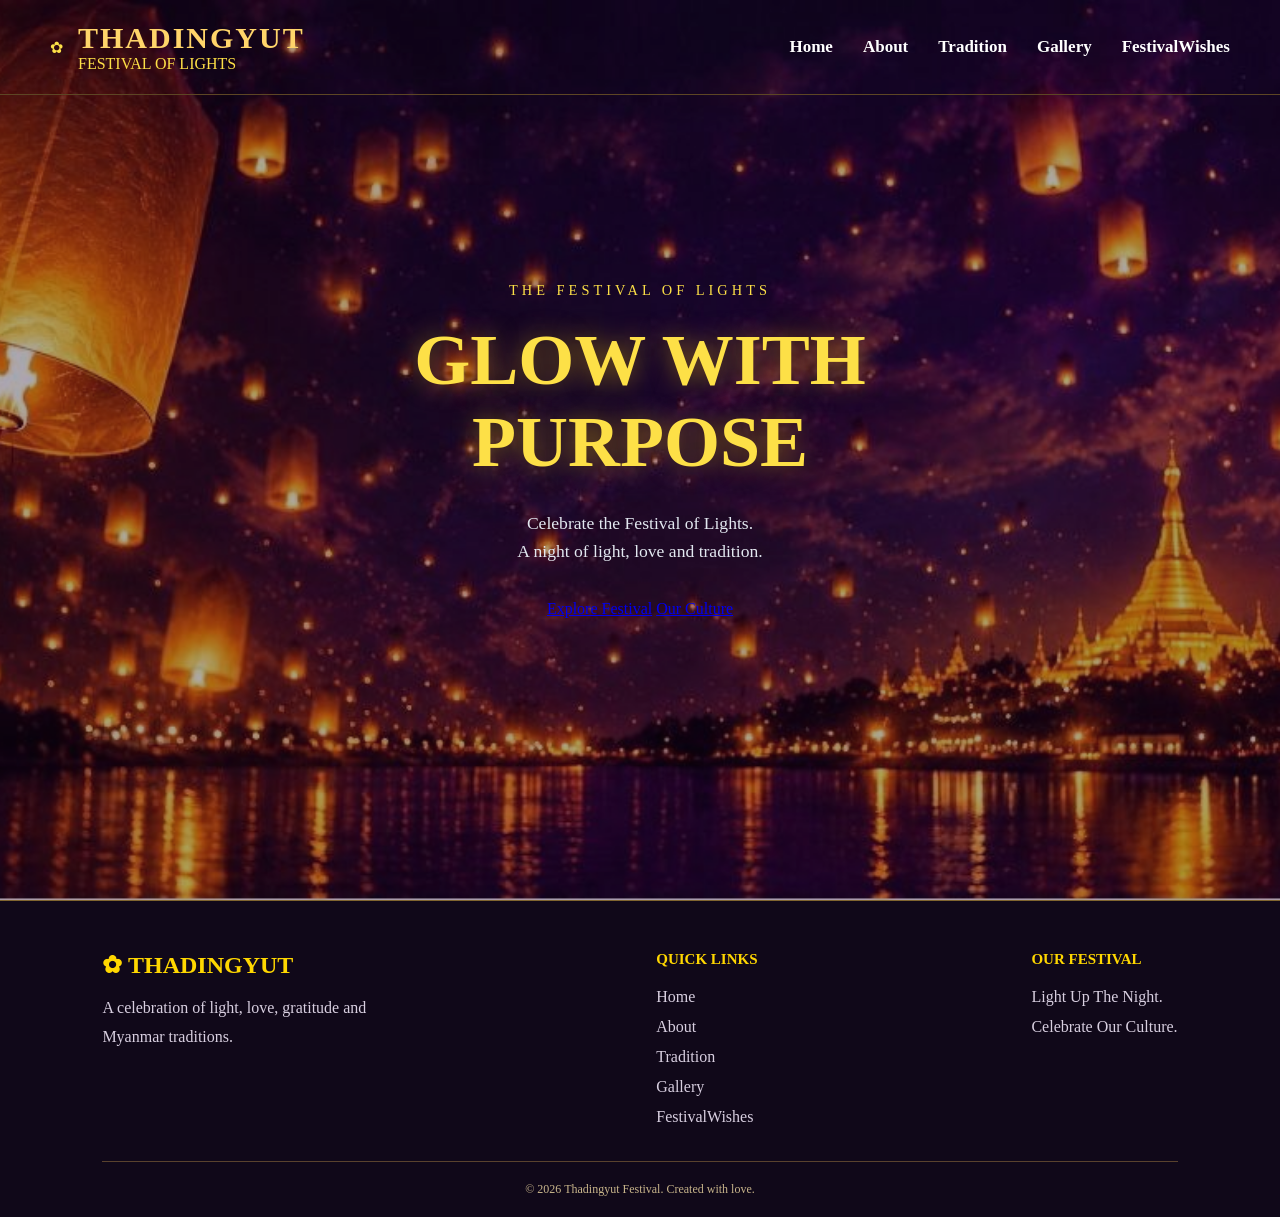
<file: index.html>
<!DOCTYPE html>
<html lang="en">
    <head>
        <meta charset="UTF-8">
        <meta name="viewport" content="width=device-width, initial-scale=1.0">
        <title>Thadingyut Festival</title>
        <link rel="stylesheet" href="style.css">
    </head>

</html>
<body>
    <section class="home" id="home">

        <div class="overlay"></div>
    
        <div class="content">
            <p>THE FESTIVAL OF LIGHTS</p>
    
            <h1>
                <span class="glow-text">GLOW WITH</span><br>
                <span class="gold-glow">PURPOSE</span>

                
            </h1>
    
            <p>
                Celebrate the Festival of Lights.<br>
                A night of light, love and tradition.
            </p>
    
            <a href="#About">Explore Festival</a>
            <a href="#tradition">Our Culture</a>
        </div>
    
    </section>
    <header class="header">
        <nav class="navbar">
    
            <a href="#home" class="logo">
                <span>✿</span>
                <div>
                    <h2>THADINGYUT</h2>
                    <p>FESTIVAL OF LIGHTS</p>
                </div>
            </a>
    
            <ul class="nav-links">
                <li><a href="#home">Home</a></li>
                <li><a href="#about">About</a></li>
                <li><a href="#tradition">Tradition</a></li>
                <li><a href="#gallery">Gallery</a></li>
                <li><a href="#festivalwishes">FestivalWishes</a></li>
            </ul>
    
        </nav>
    </header>
    <footer class="footer" id="contact">

        <div class="footer-content">
    
            <div class="footer-brand">
                <h2>✿ THADINGYUT</h2>
                <p>
                    A celebration of light, love,
                    gratitude and Myanmar traditions.
                </p>
            </div>
    
            <div class="footer-links">
                <h3>QUICK LINKS</h3>
                <a href="#home">Home</a>
                <a href="#about">About</a>
                <a href="#tradition">Tradition</a>
                <a href="#gallery">Gallery</a>
                <a herf="festivalwishes">FestivalWishes</a>
            </div>
    
            <div class="footer-message">
                <h3>OUR FESTIVAL</h3>
                <p>Light Up The Night.</p>
                <p>Celebrate Our Culture.</p>
            </div>
    
        </div>
    
        <div class="footer-bottom">
            <p>
                © 2026 Thadingyut Festival.
                Created with love.
            </p>
        </div>
    
    </footer>
    
</body>
</html>
</file>
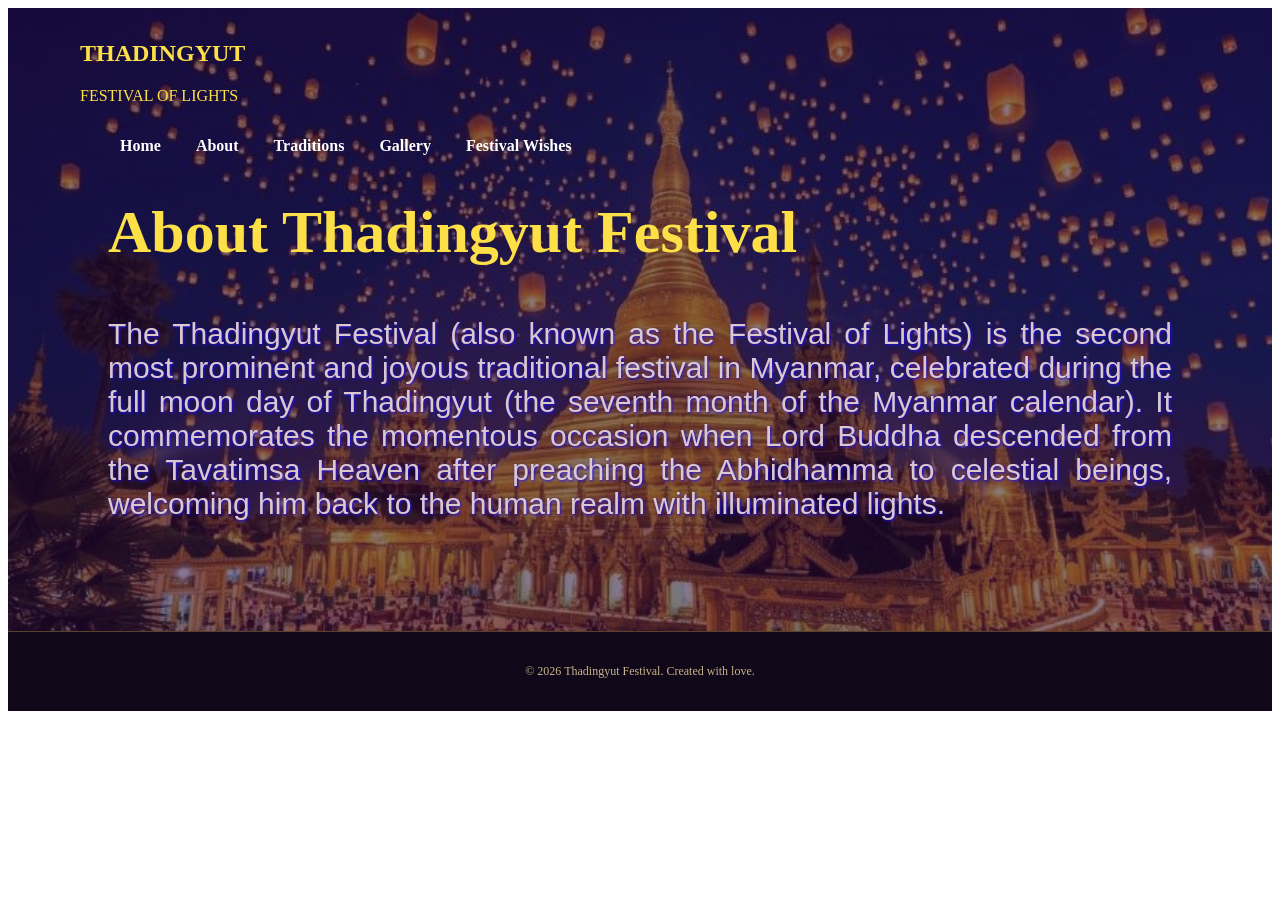
<file: about.html>
<!DOCTYPE html>
<html lang="en">
<head>
    <meta charset="UTF-8">
    <meta name="viewport" content="width=device-width, initial-scale=1.0">
    <title>About Thadingyut</title>
    <link rel="stylesheet" href="about.css">
</head>
<body>

    <section class="bg">
        <div class="overlay"></div>
        <div class="about">
            <h1>About Thadingyut Festival</h1>
             <p>
                The Thadingyut Festival (also known as the Festival of Lights) is the second most prominent and joyous traditional festival in Myanmar, celebrated during the full moon day of Thadingyut (the seventh month of the Myanmar calendar). It commemorates the momentous occasion when Lord Buddha descended from the Tavatimsa Heaven after preaching the Abhidhamma to celestial beings, welcoming him back to the human realm with illuminated lights.
            </p>
        </div>
    </section>

    <header>
        <div class="logo">
           <div>
             <h2>Thadingyut</h2>
             <p>festival of lights</p>
            </div> 
        </div>
        <div class="nav">
            <ul>
                <li><a href="index.html">Home</a></li>
                <li><a href="about.html">About</a></li>
                <li><a href="tradition.html">Traditions</a></li>
                <li><a href="gallery.html">Gallery</a></li>
                <li><a href="wish.html">Festival Wishes</a></li>
            </ul>
        </div>
    </header>

    <footer>
        <div class="footer-bottom">
            <p>
                &copy; 2026 Thadingyut Festival.
                Created with love.
            </p>
        </div>
    </footer>

</body>
</html>
</file>
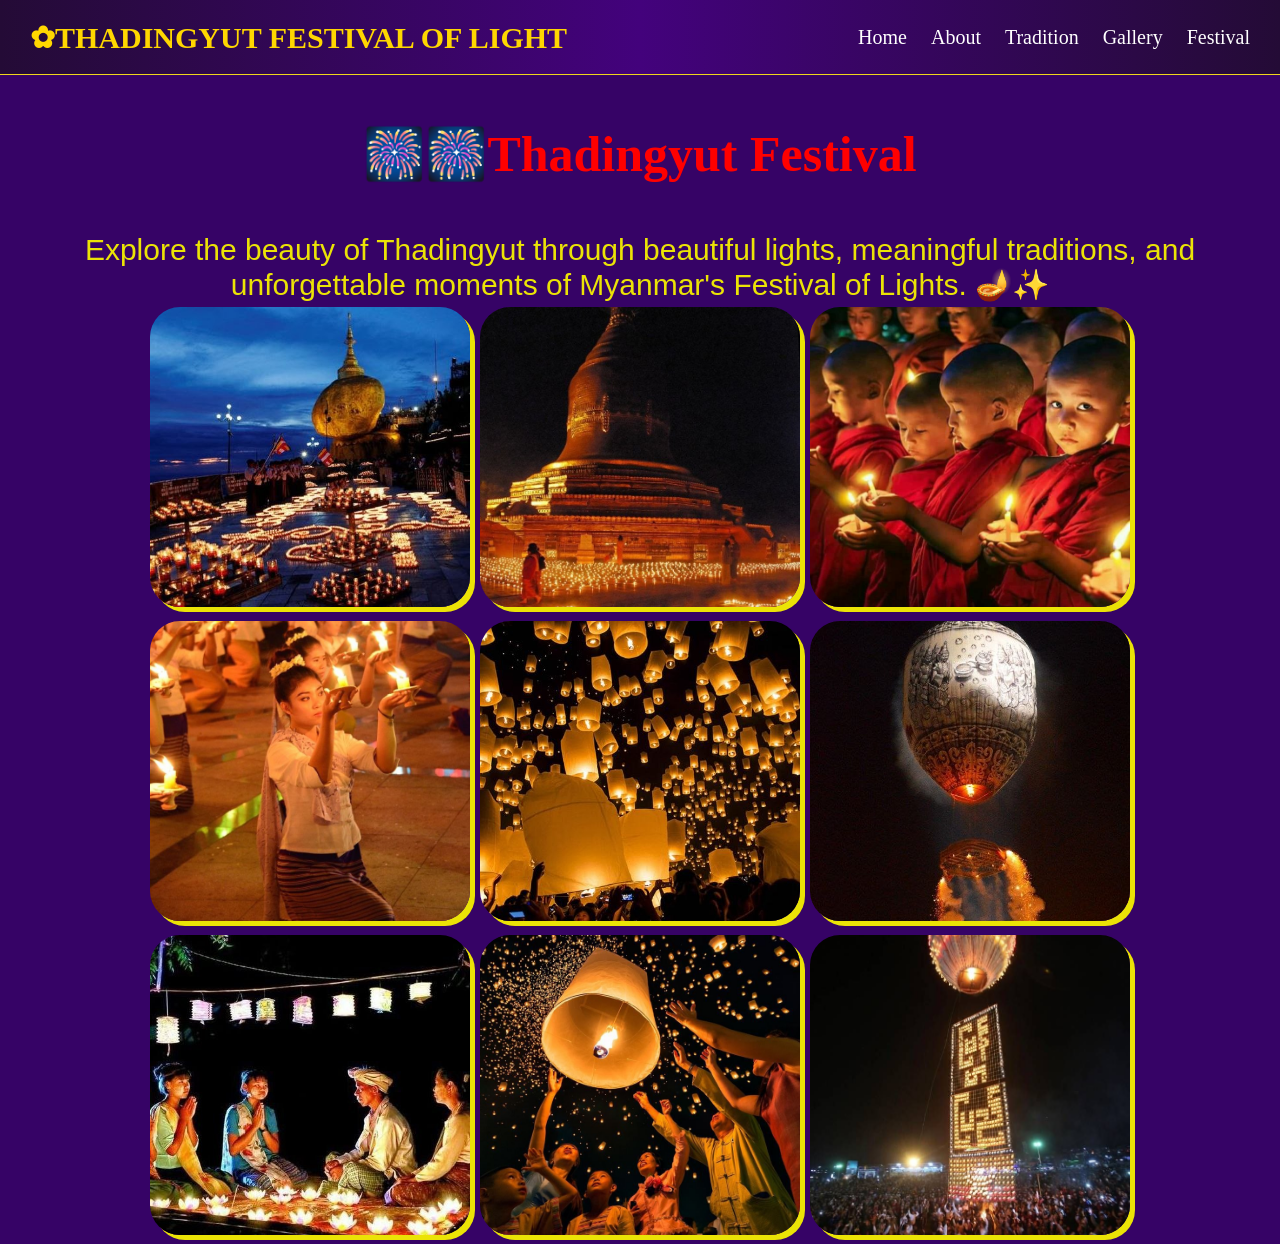
<file: gallery.html>
<!DOCTYPE html>
<html lang="en">
<head>
    <meta charset="UTF-8">
    <meta name="viewport" content="width=device-width, initial-scale=1.0">
    <title>Gallery</title>
    <link rel="stylesheet" href="gallery.css">
</head>
<body>
  <div class="navbar">
    <div class="logo">✿THADINGYUT FESTIVAL OF LIGHT</div>
      <div class="nav-link">
        <a href="index.html">Home</a>
        <a href="about.html">About</a>
        <a href="tradition.html">Tradition</a>
        <a href="gallery.html">Gallery</a>
        <a href="wish.html">Festival</a>
      </div>
  </div>

    <!-- -----------gallery-------- -->
<h1 id="gallery">🎆🎆Thadingyut Festival</h1>
<p class="paragraph">Explore the beauty of Thadingyut through beautiful lights, meaningful traditions, and unforgettable moments of Myanmar's Festival of Lights. 🪔✨</p>
<div class="gallery">
    <div><img src="image2/pagoda.jpg" alt="" width="100%"></div>
    <div><img src="image2/pagoda1.jpg" alt="" width="100%"></div>
    <div><img src="image2/pagoda2.jpg" alt="" width="100%"></div>
    <div><img src="image2/pagoda3.jpg" alt="" width="100%"></div>
    <div><img src="image2/light1.jpg" alt="" width="100%"></div>
    <div><img src="image2/pagoda5.jpg" alt="" width="100%"></div>
    <div><img src="image2/pagoda6.jpg" alt="" width="100%"></div>
    <div><img src="image2/pagoda7.jpg" alt="" width="100%"></div>
    <div><img src="image2/img9.jpg" alt="" width="100%"></div>
</div>
</body>
</html>
</file>
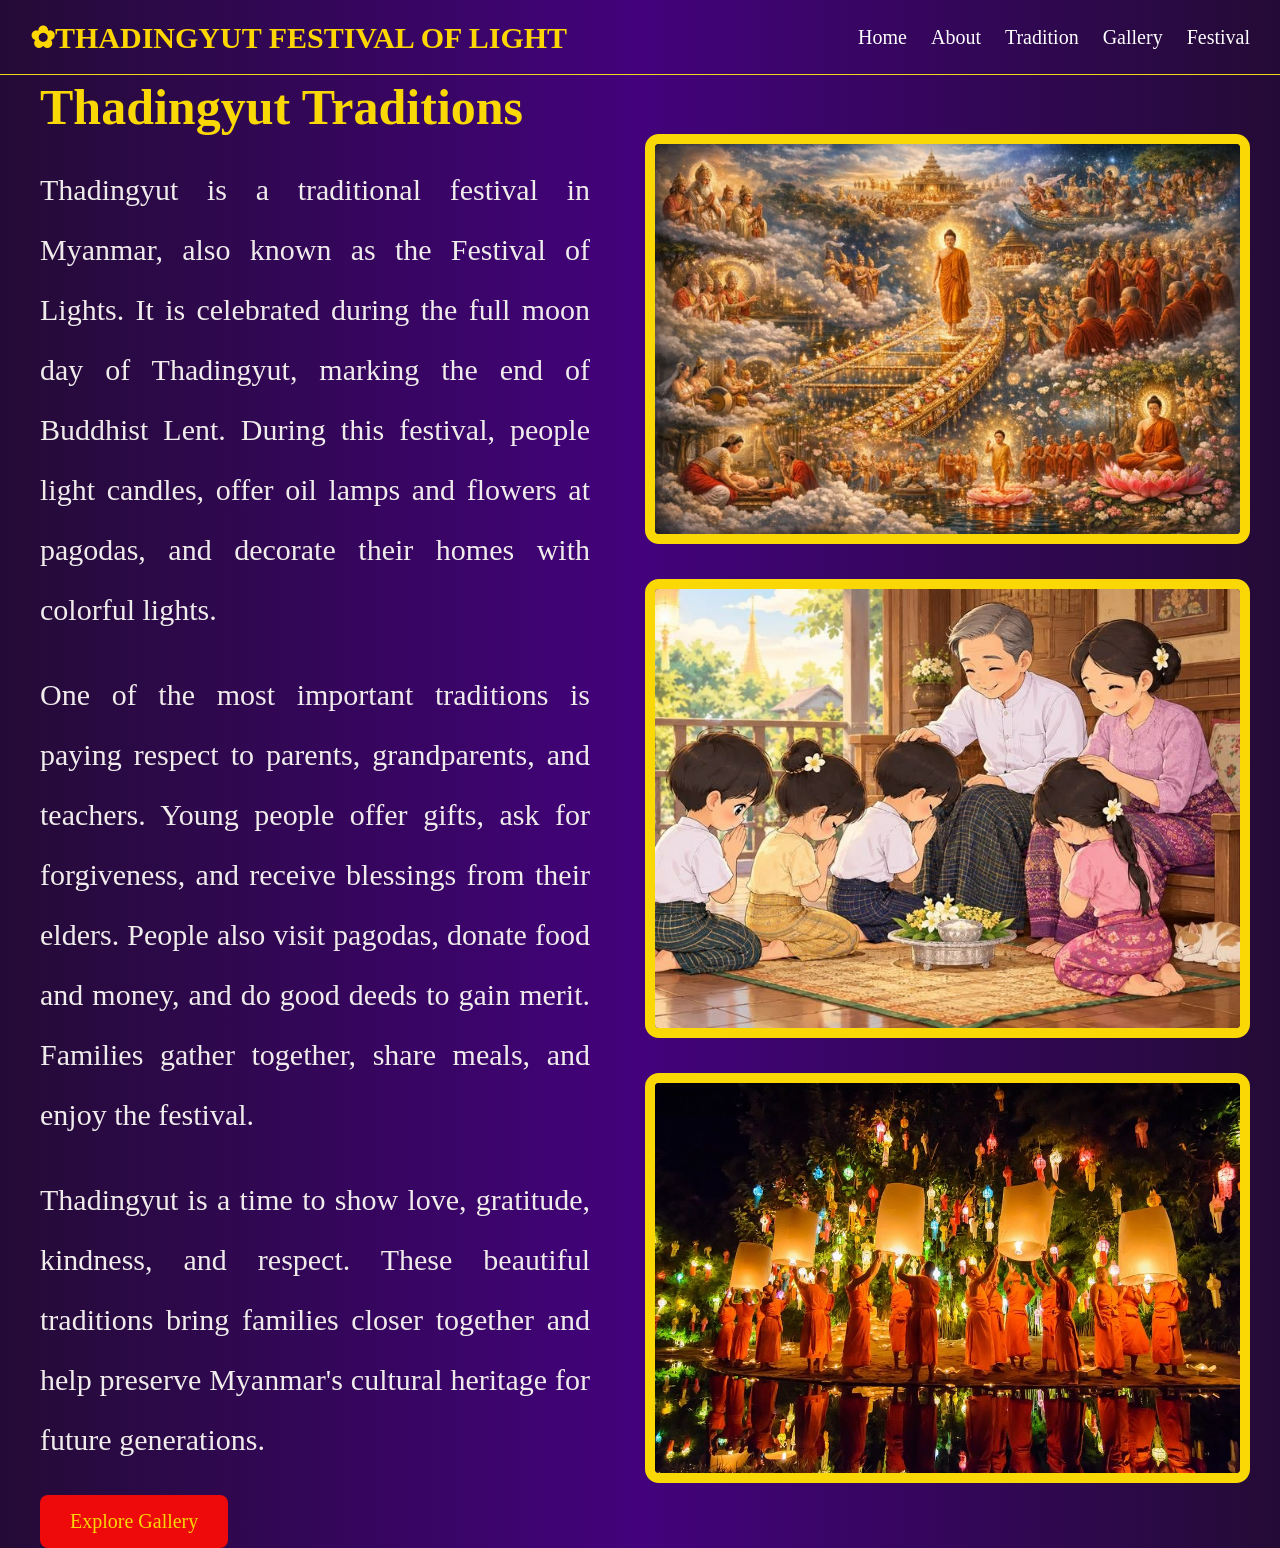
<file: tradition.html>
<!DOCTYPE html>
<html lang="en">
<head>
  <meta charset="UTF-8">
  <meta name="viewport" content="width=device-width, initial-scale=1.0">
  <title>Thadimgyut Tradition</title>
  <link rel="stylesheet" href="tradition.css">
</head>
<body>
  <div class="navbar">
    <div class="logo">✿THADINGYUT FESTIVAL OF LIGHT</div>
      <div class="nav-link">
        <a href="index.html">Home</a>
        <a href="about.html">About</a>
        <a href="tradition.html">Tradition</a>
        <a href="gallery.html">Gallery</a>
        <a href="wish.html">Festival</a>
      </div>
  </div>
  
  
   <section class="traditions" id="traditions">

  <div class="tradition-content">

    <div class="tradition-text">
      <h2>Thadingyut Traditions</h2>
      <p>Thadingyut is a traditional festival in Myanmar, also known as the Festival of Lights. It is celebrated during the full moon day of Thadingyut, marking the end of Buddhist Lent. During this festival, people light candles, offer oil lamps and flowers at pagodas, and decorate their homes with colorful lights.</p>

      <p>One of the most important traditions is paying respect to parents, grandparents, and teachers. Young people offer gifts, ask for forgiveness, and receive blessings from their elders. People also visit pagodas, donate food and money, and do good deeds to gain merit. Families gather together, share meals, and enjoy the festival.</p>

      <p>Thadingyut is a time to show love, gratitude, kindness, and respect. These beautiful traditions bring families closer together and help preserve Myanmar's cultural heritage for future generations.</p>
      <a href="gallery.html" class="tradition-btn" title="✨🙏Illuminating moments from the Festival of Lights 🕯️✨ Click here to explore our beautiful gallery👆👆">Explore Gallery</a>
    </div>

    <div class="tradition-images">

      <img src="image2/buddha2.jpg"
           alt="Buddhist Thadingyut" width="100%">

      <img src="image2/respect.jpg"
           alt="Paying respect to elders">

      <img src="image2/lightingcandle1.jpg"
           alt="Lighting candles during Thadingyut">

    </div>
  </div>

</body>
</html>
</file>
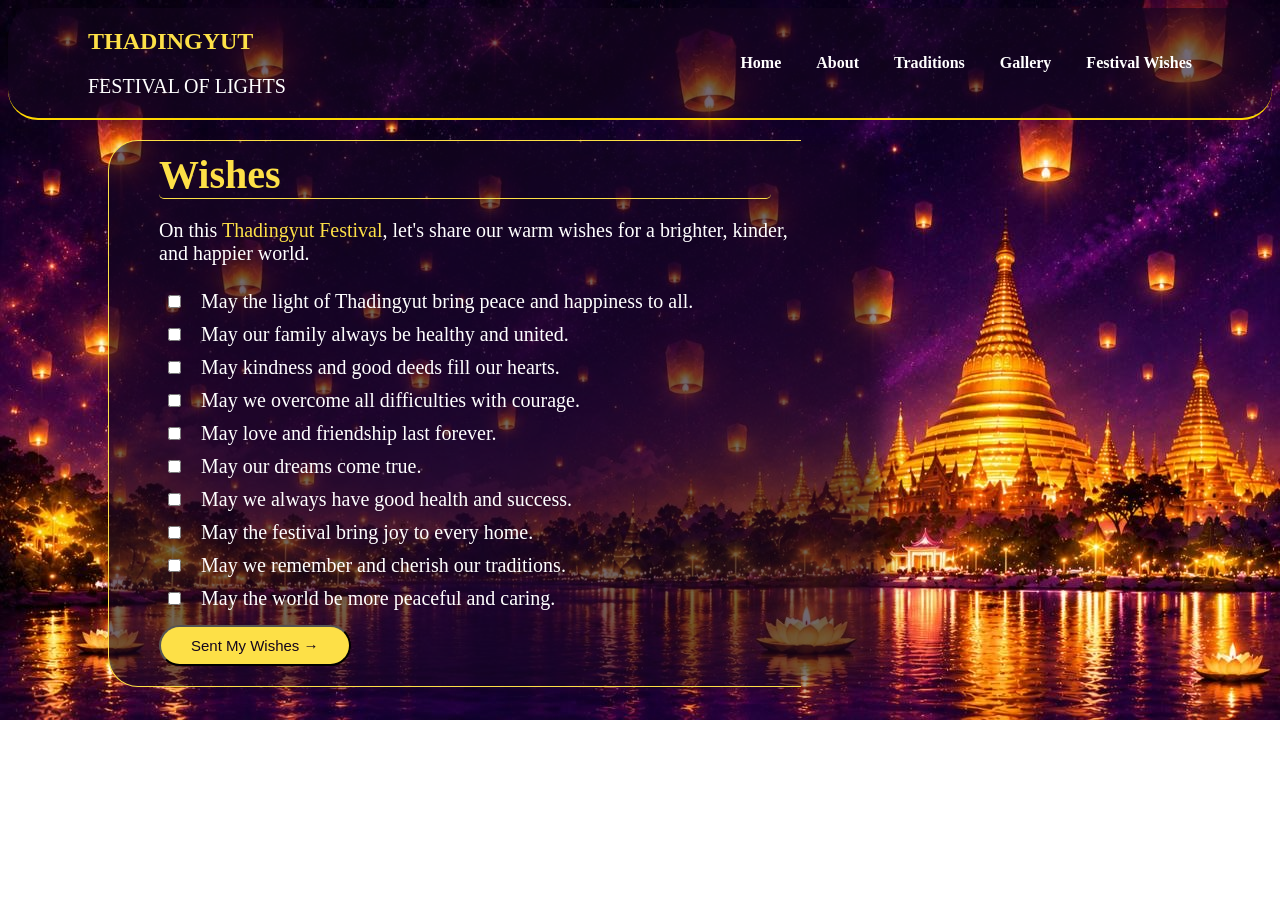
<file: wish.html>
<!DOCTYPE html>
<html lang="en">
<head>
    <meta charset="UTF-8">
    <meta name="viewport" content="width=device-width, initial-scale=1.0">
    <title>Festival Wishes</title>
    <link rel="stylesheet" href="wish.css">
</head>
<body>
    <header>
        <div class="logo">
           <div>
             <h2>Thadingyut</h2>
             <p>festival of lights</p>
            </div> 
        </div>
        <div class="nav">
            <ul>
                <li><a href="index.html">Home</a></li>
                <li><a href="about.html">About</a></li>
                <li><a href="tradition.html">Traditions</a></li>
                <li><a href="gallery.html">Gallery</a></li>
                <li><a href="wish.html">Festival Wishes</a></li>
            </ul>
        </div>
    </header>

    <main class="main">
        <h1>Wishes</h1>
        <p>On this <span>Thadingyut Festival</span>, let's share our warm wishes for a brighter, kinder, and happier world.</p>
        <div>
            <input type="checkbox"><p class="wish">May the light of Thadingyut bring peace and happiness to all.</p>
        </div>
        <div>
            <input type="checkbox"><p class="wish">May our family always be healthy and united.</p>
        </div>
        <div>
            <input type="checkbox"><p class="wish">May kindness and good deeds fill our hearts.</p>
        </div>
        <div>
            <input type="checkbox"><p class="wish">May we overcome all difficulties with courage.</p>
        </div>
        <div>
            <input type="checkbox"><p class="wish">May love and friendship last forever.</p>
        </div>
        <div>
            <input type="checkbox"><p class="wish">May our dreams come true.</p>
        </div>
        <div>
            <input type="checkbox"><p class="wish">May we always have good health and success.</p>
        </div>
        <div>
            <input type="checkbox"><p class="wish">May the festival bring joy to every home.</p>
        </div>
        <div>
            <input type="checkbox"><p class="wish">May we remember and cherish our traditions.</p>
        </div>
        <div>
            <input type="checkbox"><p class="wish">May the world be more peaceful and caring.</p>
        </div>
        <button type="button"><a href="wish2.html">Sent My Wishes &rarr;</a></button>
    </main>

</body>
</html>
</file>
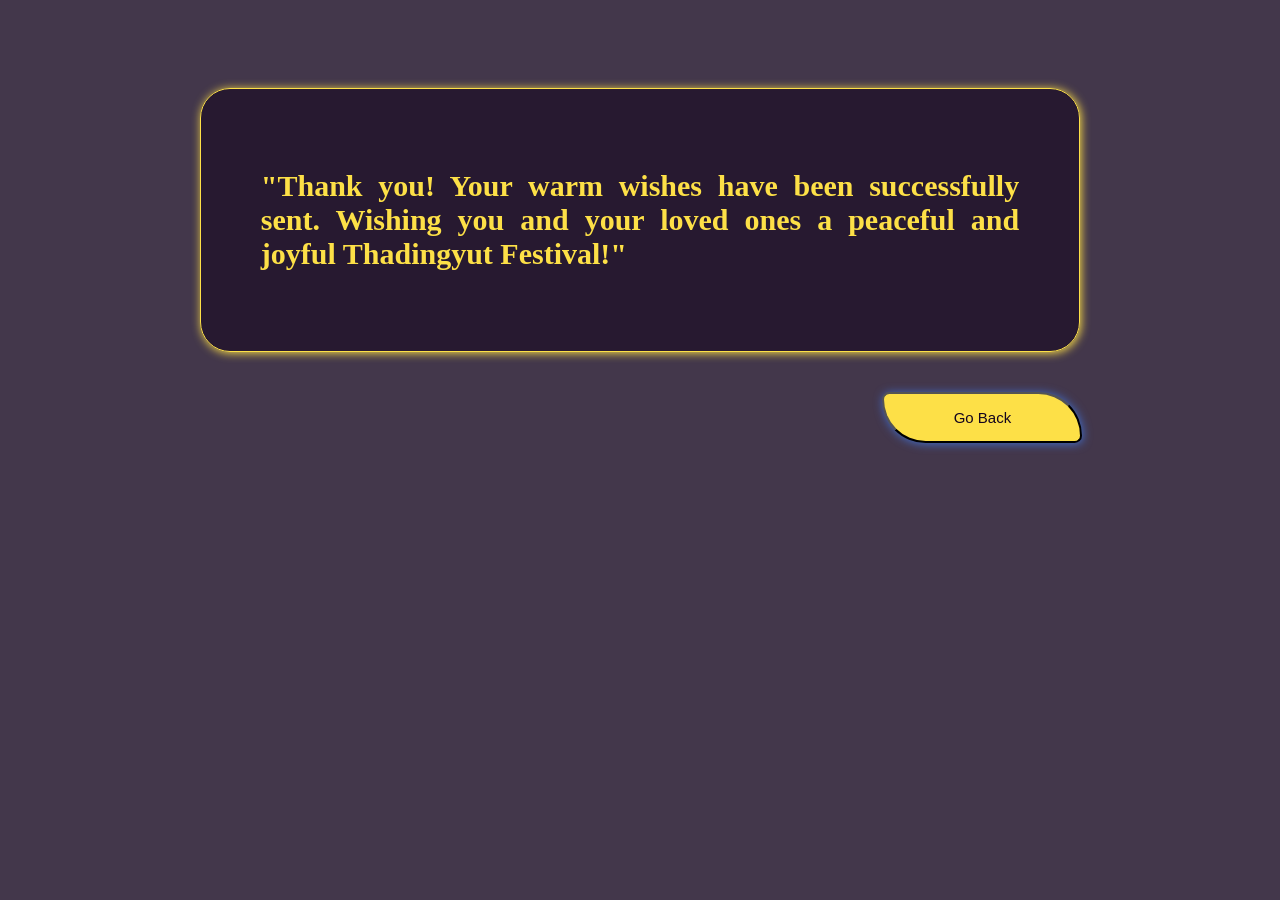
<file: wish2.html>
<!DOCTYPE html>
<html lang="en">
<head>
    <meta charset="UTF-8">
    <meta name="viewport" content="width=device-width, initial-scale=1.0">
    <title>Festival Wishes</title>
    <link rel="stylesheet" href="wish2.css">
</head>
<body>
    <div class="box">
        <h1>"Thank you! Your warm wishes have been successfully sent. Wishing you and your loved ones a peaceful and joyful Thadingyut Festival!" </h1>
    </div>
    <div class="button"><button><a href="index.html">Go Back</a></button></div>
</body>
</html>
</file>
<file: style.css>
*{
  margin:0;
  padding:0;
  box-sizing: border-box;
}
html{
  scroll-behavior: smooth;

}
body {
  font-family:Georgia,serif;
  background-color:#160b20;
  color:white;
}
.home {
    min-height: 100vh;
    background-image: url("images/lantern.jpg");
    background-size: cover;
    background-position: center;
    background-repeat: no-repeat;
    position: relative;
    display: flex;
    justify-content: center;
    align-items: center;
    text-align: center;
}

.overlay {
    position: absolute;
    top: 0;
    left: 0;
    width: 100%;
    height: 100%;
    background-color: rgba(20, 5, 30, 0.35);
}

.content {
    position: relative;
    z-index: 1;
}

/* Navigation Bar */

/* Header */
.header {
    position: absolute;
    top: 0;
    left: 0;
    width: 100%;
    display: flex;
    justify-content: space-between;
    align-items: center;
    padding: 15px 50px;
    box-sizing: border-box;
    z-index: 1000;
    height:95px;
    border-bottom:1px solid #5d4624;
    flex-direction: row;
  }
  /* Logo  */
  .logo {
    display: flex;
    align-items: center;
    gap: 15px;
    text-decoration: none;
    color: #fde047;
    flex-shrink: 0;
  }
  .logo-icon{
    font-size:42px;
    color:gold;
  }
  .logo h2{
    color:#ffd56a;
    font-size:30px;
    letter-spacing:2px;
  }
  
  .btn{
    display:inline-block;
    padding:18px 35px;
    border-radius:40px;
    text-decoration:none;
    font-family:Arial,sans-serif;
    font-size:16px;
    transition:0.3s;
  }
  .btn-gold{
    background-color:#ffca50;
    color:#180c20;
    border:2px solid #ffca50;
  }
  .btn-gold:hover{
    background-color:gold;
    box-shadow: 0 0 20px gold;

  }
  .btn-outline{
    color:gold;
    border:2px solid gold;
  }
  .btn-outline:hover{
    background-color:gold;
    color:#180c20;
  }
  
  .content {
    text-align: center;
    max-width: 900px;
    padding: 0 20px;
    margin: 0 auto;
  }
  
  .content p:first-child {
    font-size: 0.9rem;
    letter-spacing: 4px;
    color: #fde047;
    margin-bottom: 20px;
    text-transform: uppercase;
  }
  
  .content h1 {
    font-family: 'Playfair Display', serif;
    font-size: 4.5rem;
    font-weight: 700;
    line-height: 1.15;
    color: #ffffff;
    margin-bottom: 25px;
  }
  
  .content h1 span {
    color: #fde047;
    text-shadow: 0 0 25px rgba(234, 179, 8, 0.5);
  }
  
  .content p:nth-of-type(2) {
    font-size: 1.1rem;
    color: #e2e8f0;
    margin-bottom: 35px;
    line-height: 1.6;
  }
  
  /* (Buttons)  */
  .content a.btn-primary, 
  .content a.btn-outline {
    display: inline-block;
    padding: 12px 30px;
    margin: 0 10px;
    border-radius: 30px;
    text-decoration: none;
    font-weight: 500;
    transition: all 0.3s ease;
  }
  
  .content .btn-primary {
    background-color: #fde047;
    color: #1a1a1a;
  }
  
  .content .btn-outline {
    border: 1px solid #fde047;
    color: #ffffff;
    background: transparent;
  }
  
  .content .btn-outline:hover {
    background-color: rgba(253, 224, 71, 0.1);
  }

/* Footer */

.footer {
    background-color: #100819;
    color: white;
    padding: 50px 8% 20px;
    border-top: 1px solid #80652F;
}

.footer-content {
    display: flex;
    justify-content: space-between;
    gap: 40px;
    flex-wrap: wrap;
    padding-bottom: 35px;
}

.footer-brand {
    max-width: 280px;
}

.footer-brand h2 {
    color: gold;
    margin-bottom: 15px;
}

.footer-brand p {
    color: #D8CFE0;
    line-height: 1.8;
}

.footer-links,
.footer-message {
    display: flex;
    flex-direction: column;
    gap: 12px;
}

.footer h3 {
    color: gold;
    font-size: 15px;
    margin-bottom: 8px;
}

.footer-links a {
    color: #D8CFE0;
    text-decoration: none;
}

.footer-links a:hover {
    color: gold;
}

.footer-message p {
    color: #D8CFE0;
}

.footer-bottom {
    border-top: 1px solid #59422D;
    padding-top: 20px;
    text-align: center;
    color: #C8B58B;
    font-size: 12px;
}

/* Mobile Design */

@media screen and (max-width: 700px) {

    .navbar {
        flex-direction: column;
        gap: 20px;
    }

    .nav-links {
        justify-content: center;
        flex-wrap: wrap;
        gap: 15px;
    }

    .nav-links a {
        font-size: 11px;
    }

    .footer-content {
        flex-direction: column;
        gap: 30px;
    }
}
/* Navigation Layout */

.header {
  width: 100%;
  padding: 15px 50px;
  box-sizing: border-box;
}

.navbar {
  display: flex;
  flex-direction: row;
  justify-content: space-between;
  align-items: center;
  width: 100%;
}

/* Logo */

.logo {
  display: flex;
  align-items: center;
  gap: 15px;
  text-decoration: none;
  flex-shrink: 0;
}

/* Menu */

.nav-links {
  display: flex;
  flex-direction: row;
  align-items: center;
  gap: 30px;
  list-style: none;
  margin: 0;
  padding: 0;
}

.nav-links a {
  color: white;
  text-decoration: none;
  font-size: 17px;
  font-weight: bold;
  padding-bottom: 8px;
  position: relative;

}

.nav-links a:hover {
  color: gold;
  border-bottom: 3px solid gold;
}
</file>
<file: about.css>
.bg{
    background-image: url(images/Thadingyut.jpg);
    background-repeat: no-repeat;
    background-size: cover;
    padding: 140px 100px 80px 100px ;
    position: relative;
    display: flex;
}

.overlay{
    background-color: rgba(41, 10, 62, 0.55);
    position: absolute;
    top: 0;
    left: 0;
    width: 100%;
    height: 100%;
}

.about{
    position: relative;
    z-index: 1;
}
.about h1{
    font-family: 'Playfair Display', serif;
    font-size: 60px;
    font-weight: bold;
    color:  #fde047;
    justify-self: end;
}
.about p{
    font-family:'Gill Sans', 'Gill Sans MT', Calibri, 'Trebuchet MS', sans-serif;
    font-size: 30px;
    color: rgba(222, 204, 204, 0.979);
    text-shadow: 1px 1px 3px rgb(29, 14, 241);
    text-align: justify;
}

header{
    width: 100%;
    position: absolute;
    top: 0;
    left: 0;
    padding: 20px 80px;
    display: flex;
    flex-direction: column;
}

.logo {
    display: flex;
    align-items: center;
    color: #fde047;
    gap: 12px;
    text-transform: uppercase;
    z-index: 1000;
}

.nav ul{
    display: flex;
    flex-direction: row;
    gap: 35px;
    list-style-type: none;
    font-weight: bold;
}

.nav a{
    color: white;
    text-decoration-line: none;
}

.nav a:hover,
.nav a:active{
    color: #fde047;
}

footer {
    border-top: 1px solid #59422D;
    padding: 20px;
    text-align: center;
    color: #C8B58B;
    font-size: 12px;
    background-color: #100819 ;
}

@media screen and (min-width:700px) and (max-width:1000px){
    .about h1{
        font-size: 35px;
    }

    .about p{
        font-size: 25px;
    }

    .bg{
        padding: 140px 80px 60px 80px;
    }
}

@media screen and (max-width:700px){
    .bg{
        padding: 150px 30px 30px 30px;
    }

    .about h1{
        font-size: 22px;
    }

    .about p{
        font-size: 17px;
    }

    header{
        padding: 20px 40px;
    }

    .logo{
        gap: 8px;
    }

    .nav ul{
        gap: 20px;
        padding-left: 30px;
    }

    footer{
        padding: 8px;
    }

    .nav a{
        font-size: 13px;
    }
}
</file>
<file: gallery.css>
*{
  margin: 0;
  padding: 0;
  box-sizing: border-box;
}
body{
  margin: 0;
  padding: 0;
}


.navbar{
  display: flex;
  justify-content:space-between;
  padding: 20px 30px;
  background-color: #43027c;
  color: gold;
  width: 100%;
  margin: 0;
  min-height: 75px;
  align-items:center;
  padding: 15px 30px;
  background:linear-gradient(90deg, #240b36, #43027c, #240b36);
  border-bottom:1px solid #f0d71c;

}
.nav-link a{
  color: white;
  font-size: 20px;
  text-decoration: none;
  margin-left: 20px;
}
.nav-link a:hover{
  color: gold;
  background: transparent;
}

.logo{
  font-size: 30px;
  font-weight:bold;
}

body{
    background: rgb(54, 3, 102);
}
 #gallery{
  text-align:center;
  padding: 50px 50px;
  font-size: 50px;
  font-weight: bold;
  color:red;
 }
.gallery{
  display: flex;
  justify-content: center;
  flex-wrap: wrap;
}
.gallery img{
  border-radius: 30px;
  width: 100%;
  height: 300px;
  object-fit: cover;
  border-radius: 30px;
  box-shadow:5px 5px  #ebe306 ;
  
}
.paragraph{
    text-align: center;
    font-size: 30px;
    color:#ebe306;
    font-family:'Lucida Sans', 'Lucida Sans Regular', 'Lucida Grande', 'Lucida Sans Unicode', Geneva, Verdana, sans-serif;
}
.gallery img:hover{
  /* transform: rotate(360deg);
  transition-duration: 5s; */
  box-shadow: 10px 10px 10px #ebe306;
  transform: translateY(-10px);
  transition: transform 0.3s ease;
}
.gallery div{
  width: 25%;
  margin: 5px;
}
@media(max-width: 32em){
  .gallery{
    display: flex;
    flex-direction: column;
    align-items: center;
    gap: 20px;
    padding: 10px;
  }
  .gallery div{
    width:100%;
    margin: 0;
  }
  .gallery img{
    width: 100%;
    height: auto;
    object-fit: contain;
  }

}
</file>
<file: tradition.css>
*{
  margin: 0;
  padding: 0;
  box-sizing: border-box;
}
body{
  margin: 0;
  padding: 0;
}


.navbar{
  display: flex;
  justify-content:space-between;
  padding: 20px 30px;
  background-color: #43027c;
  color: gold;
  width: 100%;
  margin: 0;
  min-height: 75px;
  align-items:center;
  padding: 15px 30px;
  background:linear-gradient(90deg, #240b36, #43027c, #240b36);
  border-bottom:1px solid #f0d71c;

}
.nav-link a{
  color: white;
  font-size: 20px;
  text-decoration: none;
  margin-left: 20px;
}
.logo{
  font-size: 30px;
  font-weight:bold;
}
.nav-link a:hover{
  color: gold;
  background: transparent;
}

.traditions {
  width: 100%;
  margin-top: 0;
  padding-top: 0;
  padding: 0 40px;
  background: #fff8e7;
  box-sizing: border-box;
  /* background:linear-gradient(2deg,#0d2770, #43027c,#1b0b29  ) */
  background:linear-gradient(90deg, #240b36, #43027c, #240b36);

}
.tradition-content {
  display: flex;
  align-items: center;
  gap: 45px;
  width: 100%;
  box-sizing: border-box;
}

.tradition-text {
  flex: 1;
  min-width: 0;
}

.tradition-text h2 {
  font-size: 50px;
  line-height: 1.3;
  color: #f9d805;
  margin-bottom: 20px;
}

.tradition-text p {
  font-size: 30px;
  line-height: 2;
  color: #f0eceb;
  text-align: justify;
  margin-bottom: 25px;
  font-family: "Pacifico", cursive;
  font-weight: 400;
  font-style: normal;
}

.tradition-btn {
  display: inline-block;
  padding: 15px 30px;
  background: rgb(238, 10, 10);
  color: #f9d805;
  text-decoration: none;
  border-radius: 8px;
  transition: 0.3s;
  font-size: 20px;
}

.tradition-btn:hover {
  background: #295ae1;
  transform: translateY(-3px);
}

.tradition-images {
  flex: 1.1;
  min-width: 0;
  display: flex;
  flex-direction: column;
  gap: 15px;
  width: 100%;
}

.tradition-images img {
  display: block;
  width: 100%;
  height: 380px;
  object-fit: cover;
  object-position: center;
  border-radius: 14px;
  border:10px solid #f9d805;
  transition: transform 0.3s ease;
  transform: translateY(-3px);
  width:100%;
  height:100%;
  background-size: 100% 100vh;
  margin: 10px;

}

.tradition-images img:hover {
  transform: scale(1.03);
}
 @media(min-width: 32em) and (max-width:60em)
 {
    .traditons{
        width: 95%;j
        padding: 30px 20px;
        margin: 20px auto;
    }
    .tradition-text{
        width: 50%;
    }
    .tradition-content{
        gap: 25px;
    }
    .tradition-text {
        width: 50%;
    }

    .tradition-images {
        width: 45%;
        gap: 15px;
    }

    .tradition-text h2 {
        font-size: 27px;
    }

    .tradition-text p {
        font-size: 16px;
        line-height: 1.7;
    }

    .tradition-images img {
        height: 170px;
    }

 }
 @media(max-width: 32em){
      .traditions {
        width: 94%;
        padding: 25px 15px;
        margin: 15px auto;
        border-radius: 15px;
    }

    .tradition-content {
        flex-direction: column;
        gap: 25px;
    }

    .tradition-text {
        width: 100%;
    }

    .tradition-text h2 {
        font-size: 25px;
        text-align: center;
    }

    .tradition-text p {
        font-size: 15px;
        line-height: 1.8;
    }

    .tradition-images {
        width: 100%;
        gap: 15px;
    }

    .tradition-images img {
        width: 100%;
        height: auto;
        max-height: 230px;
        object-fit: contain;
    }

    .tradition-btn {
        display: inline-block;
        padding: 10px 20px;
        font-size: 14px;
    }
}
</file>
<file: wish.css>
body{
    background-image: url(images/wish.jpg);
    background-repeat: no-repeat;
    background-size: cover;
    position: relative;
}

header{
    padding: 0px 80px;
    display: flex;
    align-items: center;
    flex-direction: row;
    justify-content: space-between;
    background-color:  rgba(20, 5, 30, 0.6);
    border-bottom: gold solid 2px;
    border-radius: 30px;
}

.logo {
    display: flex;
    align-items: center;
    color: #fde047;
    gap: 12px;
    text-transform: uppercase;
}

.nav ul{
    display: flex;
    flex-direction: row;
    gap: 35px;
    list-style-type: none;
    font-weight: bold;
}

.nav a{
    color: white;
    text-decoration-line: none;
}

.nav a:hover,
.nav a:active{
    color: #fde047;
}

.main{
    background-color:rgba(20, 5, 30, 0.6);
    width: 50%;
    margin-top: 20px;
    margin-left: 100px;
    margin-bottom: 30px;
    padding: 10px 10px 10px 50px;
    border-radius: 30px 0px 0px 30px;
    border: #fde047 solid 1px;
    border-right:none ;
    box-shadow: 80px 0px 20px rgba(20, 5, 30,0.6);
}

h1{
    color: #fde047;
    font-weight: bold;
    margin:0px;
    margin-right: 20px;
    padding: 0px auto 10px 8px;
    font-size: 40px;
    border-radius: 5px;
    border-bottom:#fde047 solid 1px ;
}

p{
    color: white;
    font-size: 20px;
}

span{
    color: #fde047;
}

.main div{
    padding: 5px ;
}

input{
    margin-right: 20px;
    accent-color: #ffd700;
}

.wish{
    display: inline;
}

button{
    margin: 10px auto;
    padding: 10px 30px;
    background-color: #fde047;
    border-radius: 80px;
}

button a{
    color: rgb(20, 5, 30);
    font-size: 15px;
    text-decoration-line: none ;
}

button:hover{
    background-color: gray;
}


@media screen and (min-width:1010px) and (max-width:1110px) {
    header{
        padding: 0px 40px;
        border-radius: 25px;
    }
    
    .logo{
        gap: 10px;
    }

    .nav ul{
        gap: 30px;
    }

    .main{
        margin-top: 18px;
        margin-left: 50px;
        margin-bottom: 20px;
        padding-left:30px ;
    }

    h1{
        margin-left: 17px;
        font-size: 35px;
    }

    p{
        font-size: 18px;
    }

    input{
        margin-right: 17px;
    }
}

@media screen and (min-width:800px) and (max-width:1010px) {
    header{
        padding: 0px 30px;
        border-radius: 23px;
    }
    
    .logo{
        gap: 19px;
        font-size: 15px;
    }

    .nav ul{
        gap: 27px;
        font-size: 14px;
    }

    .main{
        margin-top: 15px;
        margin-left: 30px;
        margin-bottom: 17px;
        padding-left:22px ;
        width: 60%;
    }

    h1{
        margin-left: 14px;
        font-size: 30px;
    }

    p{
        font-size: 17px;
    }

    input{
        margin-right: 14px;
    }
}

@media screen and (min-width:600px) and (max-width:800px) {
    header{
        padding: 0px 20px;
        border-radius: 15px;
    }
    
    .logo{
        gap: 10px;
        font-size: 12px;
    }

    .nav ul{
        gap: 20px;
        font-size: 12px;
    }

    .main{
        margin-top: 10px;
        margin-left: 10px;
        margin-bottom: 15px;
        padding-left:10px ;
        width: 70%;
    }

    h1{
        margin-left: 10px;
        font-size: 25px;
    }

    p{
        font-size: 15px;
    }

    input{
        margin-right: 10px;
    }
}

@media screen and (max-width:600px) {
    header{
        padding: 0px 10px;
        border-radius: 10px;
        flex-direction: column;
    }

    .logo h2{
        display: inline;
    }

    .logo p{
        display: inline;
        margin-left: 2px;
    }
    
    .logo{
        gap: 10px;
        font-size: 12px;
    }

    .nav ul{
        gap: 20px;
        font-size: 12px;
    }

    .main{
        margin-top: 10px;
        margin-left: 5px;
        margin-bottom: 15px;
        padding-left:10px ;
        width: 90%;
    }

    h1{
        margin-left: 10px;
        font-size: 23px;
    }

    p{
        font-size: 15px;
    }

    input{
        margin-right: 10px;
    }
     
    button{
        padding: 10px 20px;
    }

    button a{
        font-size: 13px;
    }
}
</file>
<file: wish2.css>
body{
    background-color: rgba(20, 5, 30, 0.8);
    display: flex;
    flex-direction: column;
}

.box{
    width: 60%;
    align-self: center;
    border: 1px solid #fde047;
    padding: 60px;
    margin: 80px auto 40px auto;
    background-color: rgba(20, 5, 30, 0.6) ;
    border-radius: 30px;
    box-shadow: 1px 1px 10px #fde047;
}

h1{
    font-size: 30px;
    color: #fde047;
    text-align: justify;
}

.button{
    align-self: center;
    width: 70%;
    display: flex;
    justify-content: end;
}

button{
    padding: 15px;
    background-color: #fde047;
    border-radius: 30px 180px;
    width: 200px;
    box-shadow: 1px 1px 10px  rgb(66, 110, 205);
}

button a{
    font-size: 15px;
    text-decoration-line: none ;
    color: rgb(20, 5, 30);
}

button:hover{
    background-color: gray;
}

@media screen and (max-width:600px){
    .box{
        width: 90%;
        padding: 20px;
        margin: 30px auto 20px auto;
        border-radius: 20px;
    }

    h1{
        font-size: 20px;
    }

    .button{
        width: 92%;
    }

    button{
        padding: 6px;
        border-radius: 20px 120px;
        width: 150px;
    }

    button a{
        font-size: 12px;
    }

}
</file>
